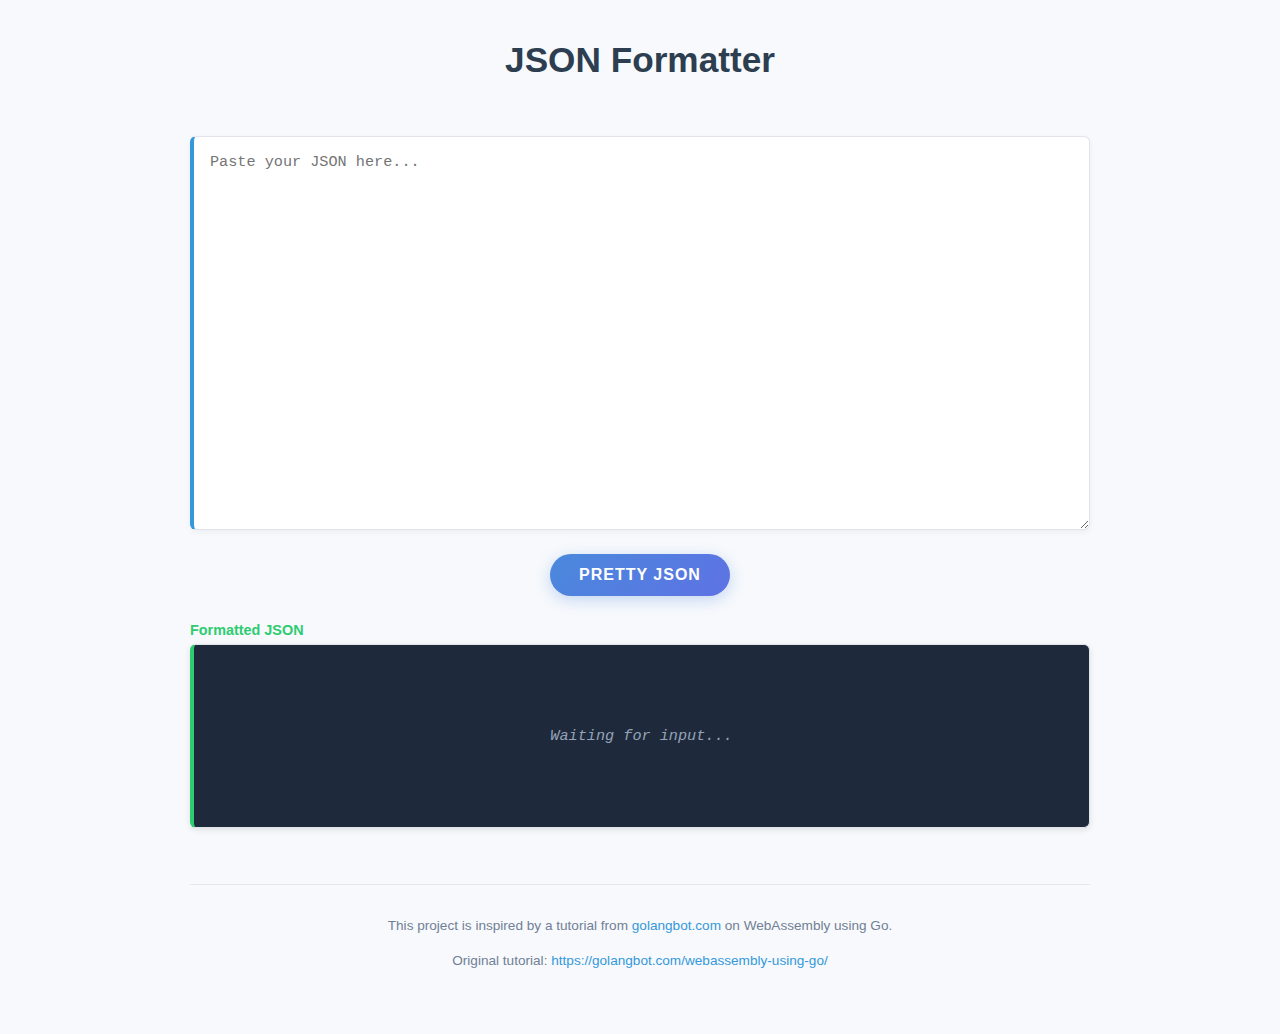
<file: assets/index.html>
<!doctype html>
<html>  
    <head>
        <meta charset="utf-8"/>
        <meta name="viewport" content="width=device-width, initial-scale=1.0">
        <title>JSON Formatter</title>
        <link rel="stylesheet" href="styles.css">
        <!-- Add Font Awesome for copy icon -->
        <link rel="stylesheet" href="https://cdnjs.cloudflare.com/ajax/libs/font-awesome/6.0.0-beta3/css/all.min.css">
    </head>
    <body>
         <textarea id="jsoninput" name="jsoninput" cols="80" rows="20" placeholder="Paste your JSON here..."></textarea>
         <div class="button-group">
             <input id="button" type="submit" name="button" value="Pretty JSON" onclick="formatJSON()"/>
         </div>
         <div class="output-container">
             <pre id="jsonoutput"></pre>
             <button id="copy-button" onclick="copyToClipboard()" title="Copy to clipboard">
                 <i class="fas fa-clipboard"></i> Copy
             </button>
         </div>
         
         <footer class="attribution">
             <p>This project is inspired by a tutorial from <a href="https://golangbot.com/webassembly-using-go/" target="_blank" rel="noopener">golangbot.com</a> on WebAssembly using Go.</p>
             <p>Original tutorial: <a href="https://golangbot.com/webassembly-using-go/" target="_blank" rel="noopener">https://golangbot.com/webassembly-using-go/</a></p>
         </footer>
    </body>
    <script>
        function formatJSON() {
            try {
                const input = document.getElementById('jsoninput').value;
                if (!input.trim()) {
                    document.getElementById('jsonoutput').innerHTML = '<span class="empty-message">Waiting for input...</span>';
                    document.getElementById('copy-button').style.display = 'none';
                    return;
                }
                
                // Parse and format the JSON
                const parsedJson = JSON.parse(input);
                const formattedJson = JSON.stringify(parsedJson, null, 4);
                
                // Store the raw formatted JSON for clipboard copy
                window.formattedJsonRaw = formattedJson;
                
                // Apply syntax highlighting
                const highlighted = syntaxHighlight(formattedJson);
                document.getElementById('jsonoutput').innerHTML = highlighted;
                
                // Show copy button when we have formatted content
                document.getElementById('copy-button').style.display = 'block';
            } catch (error) {
                document.getElementById('jsonoutput').innerHTML = `<span class="error-message">Error: ${error.message}</span>`;
                document.getElementById('copy-button').style.display = 'none';
            }
        }
        
        // Function to apply syntax highlighting
        function syntaxHighlight(json) {
            json = json.replace(/&/g, '&amp;').replace(/</g, '&lt;').replace(/>/g, '&gt;');
            return json.replace(/("(\\u[a-zA-Z0-9]{4}|\\[^u]|[^\\"])*"(\s*:)?|\b(true|false|null)\b|-?\d+(?:\.\d*)?(?:[eE][+\-]?\d+)?)/g, function (match) {
                let cls = 'number';
                if (/^"/.test(match)) {
                    if (/:$/.test(match)) {
                        cls = 'key';
                    } else {
                        cls = 'string';
                    }
                } else if (/true|false/.test(match)) {
                    cls = 'boolean';
                } else if (/null/.test(match)) {
                    cls = 'null';
                }
                return '<span class="' + cls + '">' + match + '</span>';
            });
        }
        
        // Function to copy the formatted JSON to clipboard
        function copyToClipboard() {
            if (window.formattedJsonRaw) {
                navigator.clipboard.writeText(window.formattedJsonRaw)
                    .then(() => {
                        // Show copy success indicator
                        const copyButton = document.getElementById('copy-button');
                        const originalText = copyButton.innerHTML;
                        
                        copyButton.innerHTML = '<i class="fas fa-check-circle"></i> Copied!';
                        copyButton.classList.add('copied');
                        
                        // Reset button after 2 seconds
                        setTimeout(() => {
                            copyButton.innerHTML = originalText;
                            copyButton.classList.remove('copied');
                        }, 2000);
                    })
                    .catch(err => {
                        console.error('Failed to copy text: ', err);
                    });
            }
        }
        
        // Initialize with empty state message
        document.addEventListener('DOMContentLoaded', function() {
            document.getElementById('jsonoutput').innerHTML = '<span class="empty-message">Waiting for input...</span>';
            document.getElementById('copy-button').style.display = 'none';
        });
     </script>
</html>
</file>
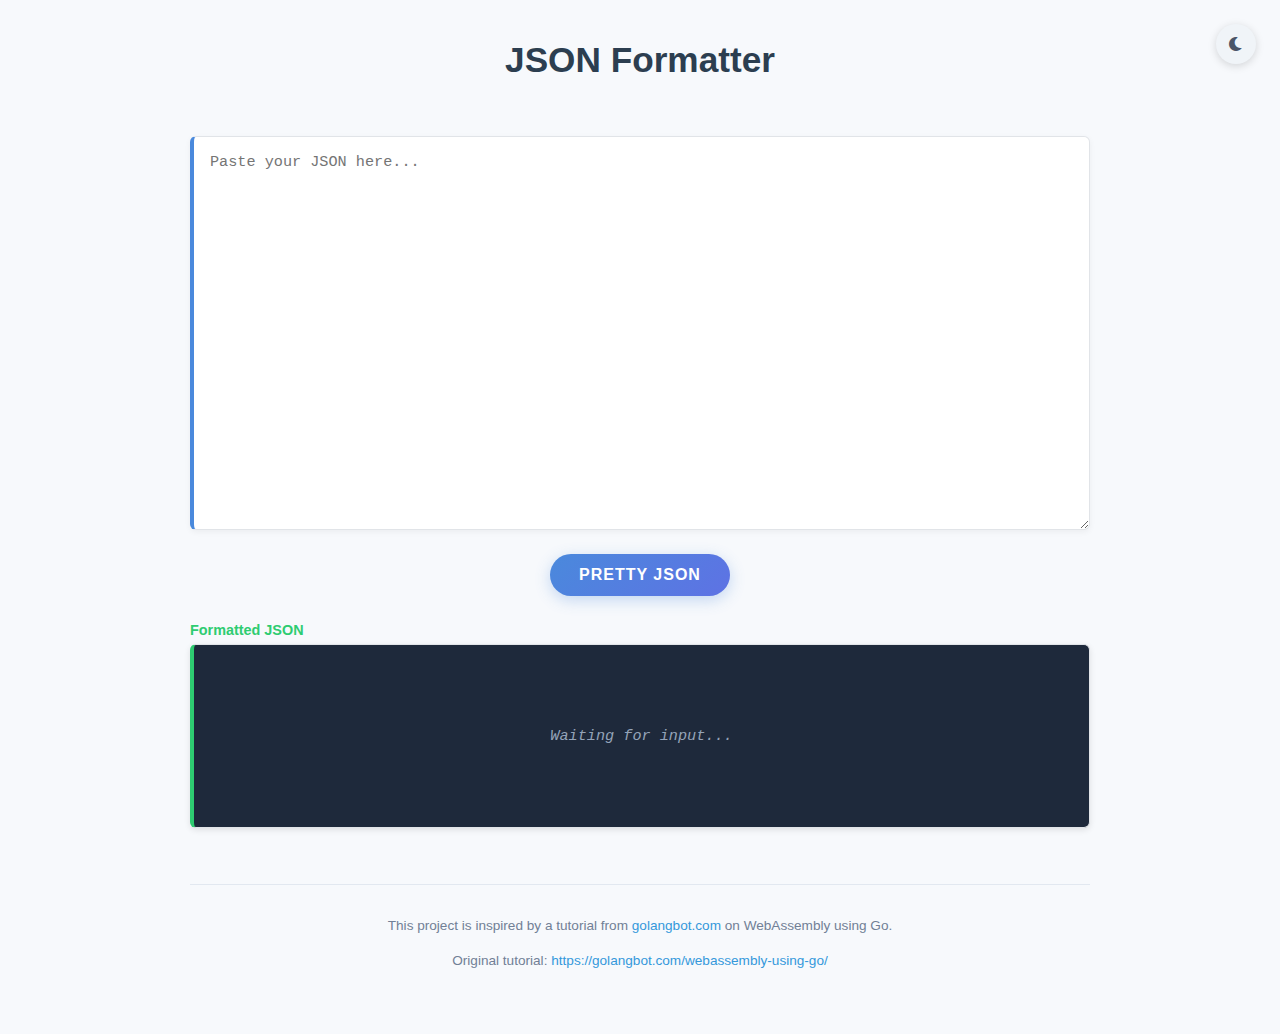
<file: cmd/server/assets/index.html>
<!doctype html>
<html class="light-theme">
<head>
    <meta charset="utf-8"/>
    <meta name="viewport" content="width=device-width, initial-scale=1.0">
    <title>JSON Formatter</title>
    <link rel="stylesheet" href="styles.css">
    <!-- Add Font Awesome for icons -->
    <link rel="stylesheet" href="https://cdnjs.cloudflare.com/ajax/libs/font-awesome/6.0.0-beta3/css/all.min.css">
    <script src="wasm_exec.js"></script>
    <script defer src="https://cloud.umami.is/script.js" data-website-id="a4f6a9f4-2eb3-4260-9aea-453f21903815"></script>
    <script>
        const go = new Go();
        WebAssembly.instantiateStreaming(fetch("json.wasm"), go.importObject).then((result) => {
            go.run(result.instance);
        });
    </script>
</head>
<body>
<div class="theme-toggle-container">
    <button id="theme-toggle" title="Toggle theme">
        <i class="fas fa-moon"></i>
    </button>
</div>

<textarea id="jsoninput" name="jsoninput" cols="80" rows="20" placeholder="Paste your JSON here..."></textarea>
<div class="button-group">
    <input id="button" type="submit" name="button" value="Pretty JSON" onclick="doJsonFormat()"/>
</div>
<div class="output-container">
    <pre id="jsonoutput"></pre>
    <button id="copy-button" onclick="copyToClipboard()" title="Copy to clipboard">
        <i class="fas fa-clipboard"></i> Copy
    </button>
</div>

<footer class="attribution">
    <p>This project is inspired by a tutorial from <a href="https://golangbot.com/webassembly-using-go/" target="_blank" rel="noopener">golangbot.com</a> on WebAssembly using Go.</p>
    <p>Original tutorial: <a href="https://golangbot.com/webassembly-using-go/" target="_blank" rel="noopener">https://golangbot.com/webassembly-using-go/</a></p>
</footer>
</body>
<script>
    function doJsonFormat() {
        try {
            const input = document.getElementById('jsoninput').value;
            if (!input.trim()) {
                document.getElementById('jsonoutput').innerHTML = '<span class="empty-message">Waiting for input...</span>';
                document.getElementById('copy-button').style.display = 'none';
                return;
            }
            
            console.time("formatter_js")

            // Parse and format the JSON
            const parsedJson = JSON.parse(input);
            const formatter_go= JSON.stringify(parsedJson, null, 4);
            console.timeEnd("formatter_js")
{{/*  
            console.time("formatter_go")
            const formatter_go = formatJSON(input);
            
            console.timeEnd("formatter_go")  */}}
            // Store the raw formatted JSON for clipboard copy
            window.formattedJsonRaw = formatter_go;

            // Apply syntax highlighting
            const highlighted = syntaxHighlight(formatter_go);
            document.getElementById('jsonoutput').innerHTML = highlighted;

            // Show copy button when we have formatted content
            document.getElementById('copy-button').style.display = 'block';
        } catch (error) {
            document.getElementById('jsonoutput').innerHTML = `<span class="error-message">Error: ${error.message}</span>`;
            document.getElementById('copy-button').style.display = 'none';
        }
    }

    // Function to apply syntax highlighting
    function syntaxHighlight(json) {
        json = json.replace(/&/g, '&amp;').replace(/</g, '&lt;').replace(/>/g, '&gt;');
        return json.replace(/("(\\u[a-zA-Z0-9]{4}|\\[^u]|[^\\"])*"(\s*:)?|\b(true|false|null)\b|-?\d+(?:\.\d*)?(?:[eE][+\-]?\d+)?)/g, function (match) {
            let cls = 'number';
            if (/^"/.test(match)) {
                if (/:$/.test(match)) {
                    cls = 'key';
                } else {
                    cls = 'string';
                }
            } else if (/true|false/.test(match)) {
                cls = 'boolean';
            } else if (/null/.test(match)) {
                cls = 'null';
            }
            return '<span class="' + cls + '">' + match + '</span>';
        });
    }

    // Function to copy the formatted JSON to clipboard
    function copyToClipboard() {
        if (window.formattedJsonRaw) {
            navigator.clipboard.writeText(window.formattedJsonRaw)
                .then(() => {
                    // Show copy success indicator
                    const copyButton = document.getElementById('copy-button');
                    const originalText = copyButton.innerHTML;

                    copyButton.innerHTML = '<i class="fas fa-check-circle"></i> Copied!';
                    copyButton.classList.add('copied');

                    // Reset button after 2 seconds
                    setTimeout(() => {
                        copyButton.innerHTML = originalText;
                        copyButton.classList.remove('copied');
                    }, 2000);
                })
                .catch(err => {
                    console.error('Failed to copy text: ', err);
                });
        }
    }

    // Toggle theme function
    function toggleTheme() {
        const html = document.documentElement;
        const themeToggleIcon = document.querySelector('#theme-toggle i');

        if (html.classList.contains('light-theme')) {
            html.classList.remove('light-theme');
            html.classList.add('dark-theme');
            themeToggleIcon.classList.remove('fa-moon');
            themeToggleIcon.classList.add('fa-sun');
            localStorage.setItem('theme', 'dark');
        } else {
            html.classList.remove('dark-theme');
            html.classList.add('light-theme');
            themeToggleIcon.classList.remove('fa-sun');
            themeToggleIcon.classList.add('fa-moon');
            localStorage.setItem('theme', 'light');
        }
    }

    // Initialize theme and UI
    document.addEventListener('DOMContentLoaded', function() {
        // Set up theme based on local storage or default to light
        const savedTheme = localStorage.getItem('theme');
        const html = document.documentElement;
        const themeToggleIcon = document.querySelector('#theme-toggle i');

        if (savedTheme === 'dark') {
            html.classList.remove('light-theme');
            html.classList.add('dark-theme');
            themeToggleIcon.classList.remove('fa-moon');
            themeToggleIcon.classList.add('fa-sun');
        }

        // Add theme toggle event listener
        document.getElementById('theme-toggle').addEventListener('click', toggleTheme);

        // Initialize JSON output state
        document.getElementById('jsonoutput').innerHTML = '<span class="empty-message">Waiting for input...</span>';
        document.getElementById('copy-button').style.display = 'none';
    });
</script>
</html>
</file>
<file: assets/styles.css>
/* Modern CSS Reset */
*, *::before, *::after {
  box-sizing: border-box;
}

/* Global Styles */
body {
  font-family: 'Segoe UI', Roboto, Oxygen, Ubuntu, Cantarell, 'Open Sans', 'Helvetica Neue', sans-serif;
  line-height: 1.6;
  margin: 0;
  padding: 2rem;
  background-color: #f7f9fc;
  color: #333;
  min-height: 100vh;
  display: flex;
  flex-direction: column;
  align-items: center;
  justify-content: center;
  gap: 1.5rem;
}

/* Title styling */
body::before {
  content: "JSON Formatter";
  font-size: 2.2rem;
  font-weight: 700;
  color: #2c3e50;
  margin-bottom: 1.5rem;
  text-align: center;
}

/* Textarea Styling */
textarea {
  width: 100%;
  max-width: 900px;
  padding: 1rem;
  border: 1px solid #e1e4e8;
  border-radius: 6px;
  background-color: #fff;
  font-family: 'Consolas', 'Monaco', 'Andale Mono', monospace;
  font-size: 0.95rem;
  transition: border-color 0.2s, box-shadow 0.2s;
  resize: vertical;
  box-shadow: 0 2px 6px rgba(0, 0, 0, 0.05);
}

textarea:focus {
  outline: none;
  border-color: #4a89dc;
  box-shadow: 0 0 0 3px rgba(74, 137, 220, 0.25);
}

/* Input Textarea Specific Styling */
#jsoninput {
  border-left: 4px solid #3498db;
  position: relative;
}

#jsoninput::after {
  content: "Input JSON";
  position: absolute;
  top: -25px;
  left: 0;
  font-size: 0.9rem;
  font-weight: 600;
  color: #3498db;
}

/* Output Container Styling */
.output-container {
  width: 100%;
  max-width: 900px;
  position: relative;
}

/* Output JSON Container Styling */
#jsonoutput {
  width: 100%;
  padding: 1rem;
  border: 1px solid #e1e4e8;
  border-left: 4px solid #2ecc71;
  border-radius: 6px;
  background-color: #1e293b; /* Dark background for better syntax highlighting */
  font-family: 'Consolas', 'Monaco', 'Andale Mono', monospace;
  font-size: 0.95rem;
  overflow-x: auto;
  position: relative;
  color: #e2e8f0; /* Light text color for dark background */
  box-shadow: 0 2px 6px rgba(0, 0, 0, 0.1);
  margin: 0;
  line-height: 1.5;
  min-height: 150px;
}

.output-container::before {
  content: "Formatted JSON";
  position: absolute;
  top: -25px;
  left: 0;
  font-size: 0.9rem;
  font-weight: 600;
  color: #2ecc71;
}

/* Copy button styling */
#copy-button {
  position: absolute;
  top: 10px;
  right: 10px;
  background-color: #2d3748;
  color: #a0aec0;
  border: none;
  border-radius: 50px;
  padding: 0.6rem 1rem;
  font-size: 0.85rem;
  font-weight: 500;
  cursor: pointer;
  transition: all 0.3s ease;
  display: flex;
  align-items: center;
  gap: 0.5rem;
  z-index: 10;
  box-shadow: 0 2px 8px rgba(0, 0, 0, 0.25);
  backdrop-filter: blur(4px);
}

#copy-button i {
  font-size: 0.9rem;
  transition: transform 0.2s ease;
}

#copy-button:hover {
  background-color: #4a5568;
  color: #e2e8f0;
  transform: translateY(-2px);
  box-shadow: 0 4px 12px rgba(0, 0, 0, 0.35);
}

#copy-button:hover i {
  transform: scale(1.1);
}

#copy-button:active {
  transform: translateY(1px);
  box-shadow: 0 2px 4px rgba(0, 0, 0, 0.2);
}

#copy-button.copied {
  background-color: #2c7a7b;
  color: #e6fffa;
  animation: pulse 1.5s ease-in-out;
}

@keyframes pulse {
  0% {
    box-shadow: 0 0 0 0 rgba(44, 122, 123, 0.7);
  }
  70% {
    box-shadow: 0 0 0 10px rgba(44, 122, 123, 0);
  }
  100% {
    box-shadow: 0 0 0 0 rgba(44, 122, 123, 0);
  }
}

/* Button Styling */
#button {
  padding: 0.75rem 1.8rem;
  font-size: 1rem;
  font-weight: 600;
  background-color: #4a89dc;
  background-image: linear-gradient(135deg, #4a89dc 0%, #5e72e4 100%);
  color: #fff;
  border: none;
  border-radius: 50px;
  cursor: pointer;
  transition: all 0.3s ease;
  text-transform: uppercase;
  letter-spacing: 1px;
  box-shadow: 0 4px 15px rgba(74, 137, 220, 0.3);
  position: relative;
  overflow: hidden;
}

#button::before {
  content: "";
  position: absolute;
  top: 0;
  left: 0;
  width: 100%;
  height: 100%;
  background: linear-gradient(45deg, transparent 0%, rgba(255, 255, 255, 0.15) 50%, transparent 100%);
  transform: translateX(-100%);
  transition: transform 0.6s ease;
}

#button:hover {
  background-image: linear-gradient(135deg, #5e72e4 0%, #4a89dc 100%);
  transform: translateY(-3px);
  box-shadow: 0 6px 20px rgba(74, 137, 220, 0.5);
}

#button:hover::before {
  transform: translateX(100%);
}

#button:active {
  transform: translateY(1px);
  box-shadow: 0 2px 10px rgba(74, 137, 220, 0.4);
}

/* Syntax Highlighting Styles */
#jsonoutput .string {
  color: #a5d6ff; /* Light blue for strings */
}

#jsonoutput .number {
  color: #f97583; /* Pinkish for numbers */
}

#jsonoutput .boolean {
  color: #ffab70; /* Orange for booleans */
}

#jsonoutput .null {
  color: #cdcdcd; /* Gray for null values */
}

#jsonoutput .key {
  color: #7ee787; /* Green for keys */
  font-weight: 600;
}

/* Status messages */
#jsonoutput .empty-message {
  color: #94a3b8;
  font-style: italic;
  display: flex;
  align-items: center;
  justify-content: center;
  height: 100%;
  min-height: 150px;
}

#jsonoutput .error-message {
  color: #f56565;
  font-weight: bold;
}

/* Add some spacing between JSON elements for better readability */
#jsonoutput span {
  line-height: 1.5;
}

/* Button group styling */
.button-group {
  display: flex;
  justify-content: center;
  margin-bottom: 1.5rem;
  width: 100%;
  max-width: 900px;
}

/* Attribution footer styling */
.attribution {
  margin-top: 2rem;
  text-align: center;
  font-size: 0.85rem;
  color: #718096;
  width: 100%;
  max-width: 900px;
  padding: 1rem;
  border-top: 1px solid #e2e8f0;
}

.attribution a {
  color: #3498db;
  text-decoration: none;
  transition: color 0.2s;
}

.attribution a:hover {
  color: #2980b9;
  text-decoration: underline;
}

/* Responsive design */
@media (max-width: 768px) {
  body {
    padding: 1rem;
  }
  
  body::before {
    font-size: 1.8rem;
    margin-bottom: 1rem;
  }
  
  textarea, #jsonoutput {
    padding: 0.75rem;
    font-size: 0.9rem;
  }
  
  #button {
    padding: 0.6rem 1.2rem;
    font-size: 0.9rem;
  }
  
  #copy-button {
    font-size: 0.8rem;
    padding: 0.4rem 0.6rem;
  }
}
</file>
<file: cmd/server/assets/styles.css>
/* Modern CSS Reset */
*, *::before, *::after {
  box-sizing: border-box;
}

/* Theme Variables */
.light-theme {
  --bg-color: #f7f9fc;
  --text-color: #333;
  --title-color: #2c3e50;
  --input-bg: #fff;
  --input-border: #e1e4e8;
  --input-focus-border: #4a89dc;
  --button-bg: linear-gradient(135deg, #4a89dc 0%, #5e72e4 100%);
  --button-hover-bg: linear-gradient(135deg, #5e72e4 0%, #4a89dc 100%);
  --button-text: #fff;
  --output-bg: #1e293b;
  --output-text: #e2e8f0;
  --copy-button-bg: #2d3748;
  --copy-button-color: #a0aec0;
  --copy-button-hover-bg: #4a5568;
  --copy-button-hover-color: #e2e8f0;
  --copy-button-copied-bg: #2c7a7b;
  --footer-text: #718096;
  --footer-border: #e2e8f0;
  --link-color: #3498db;
  --link-hover: #2980b9;
  --json-string: #a5d6ff;
  --json-number: #f97583;
  --json-boolean: #ffab70;
  --json-null: #cdcdcd;
  --json-key: #7ee787;
  --empty-message: #94a3b8;
  --error-message: #f56565;
  --toggle-button-bg: #f0f4f8;
  --toggle-button-color: #4a5568;
}

.dark-theme {
  --bg-color: #1a202c;
  --text-color: #e2e8f0;
  --title-color: #90cdf4;
  --input-bg: #2d3748;
  --input-border: #4a5568;
  --input-focus-border: #63b3ed;
  --button-bg: linear-gradient(135deg, #3182ce 0%, #4c51bf 100%);
  --button-hover-bg: linear-gradient(135deg, #4c51bf 0%, #3182ce 100%);
  --button-text: #fff;
  --output-bg: #2d3748;
  --output-text: #e2e8f0;
  --copy-button-bg: #1a202c;
  --copy-button-color: #a0aec0;
  --copy-button-hover-bg: #2d3748;
  --copy-button-hover-color: #e2e8f0;
  --copy-button-copied-bg: #2c7a7b;
  --footer-text: #a0aec0;
  --footer-border: #4a5568;
  --link-color: #63b3ed;
  --link-hover: #90cdf4;
  --json-string: #9cdbff;
  --json-number: #ff8a85;
  --json-boolean: #ffc078;
  --json-null: #a0aec0;
  --json-key: #9ae6a0;
  --empty-message: #718096;
  --error-message: #fc8181;
  --toggle-button-bg: #2d3748;
  --toggle-button-color: #a0aec0;
}

/* Global Styles */
body {
  font-family: 'Segoe UI', Roboto, Oxygen, Ubuntu, Cantarell, 'Open Sans', 'Helvetica Neue', sans-serif;
  line-height: 1.6;
  margin: 0;
  padding: 2rem;
  background-color: var(--bg-color);
  color: var(--text-color);
  min-height: 100vh;
  display: flex;
  flex-direction: column;
  align-items: center;
  justify-content: center;
  gap: 1.5rem;
  transition: background-color 0.3s ease, color 0.3s ease;
}

/* Title styling */
body::before {
  content: "JSON Formatter";
  font-size: 2.2rem;
  font-weight: 700;
  color: var(--title-color);
  margin-bottom: 1.5rem;
  text-align: center;
  transition: color 0.3s ease;
}

/* Theme Toggle Container */
.theme-toggle-container {
  position: absolute;
  top: 1.5rem;
  right: 1.5rem;
  z-index: 100;
}

/* Theme Toggle Button */
#theme-toggle {
  background-color: var(--toggle-button-bg);
  color: var(--toggle-button-color);
  border: none;
  border-radius: 50%;
  width: 40px;
  height: 40px;
  display: flex;
  align-items: center;
  justify-content: center;
  cursor: pointer;
  font-size: 1rem;
  box-shadow: 0 2px 8px rgba(0, 0, 0, 0.15);
  transition: all 0.3s ease;
}

#theme-toggle:hover {
  transform: translateY(-2px);
  box-shadow: 0 4px 12px rgba(0, 0, 0, 0.2);
}

#theme-toggle:active {
  transform: translateY(1px);
}

/* Textarea Styling */
textarea {
  width: 100%;
  max-width: 900px;
  padding: 1rem;
  border: 1px solid var(--input-border);
  border-radius: 6px;
  background-color: var(--input-bg);
  color: var(--text-color);
  font-family: 'Consolas', 'Monaco', 'Andale Mono', monospace;
  font-size: 0.95rem;
  transition: border-color 0.2s, box-shadow 0.2s, background-color 0.3s, color 0.3s;
  resize: vertical;
  box-shadow: 0 2px 6px rgba(0, 0, 0, 0.05);
}

textarea:focus {
  outline: none;
  border-color: var(--input-focus-border);
  box-shadow: 0 0 0 3px rgba(74, 137, 220, 0.25);
}

/* Input Textarea Specific Styling */
#jsoninput {
  border-left: 4px solid var(--input-focus-border);
  position: relative;
}

#jsoninput::after {
  content: "Input JSON";
  position: absolute;
  top: -25px;
  left: 0;
  font-size: 0.9rem;
  font-weight: 600;
  color: var(--input-focus-border);
  transition: color 0.3s;
}

/* Output Container Styling */
.output-container {
  width: 100%;
  max-width: 900px;
  position: relative;
}

/* Output JSON Container Styling */
#jsonoutput {
  width: 100%;
  padding: 1rem;
  border: 1px solid var(--input-border);
  border-left: 4px solid #2ecc71;
  border-radius: 6px;
  background-color: var(--output-bg);
  font-family: 'Consolas', 'Monaco', 'Andale Mono', monospace;
  font-size: 0.95rem;
  overflow-x: auto;
  position: relative;
  color: var(--output-text);
  box-shadow: 0 2px 6px rgba(0, 0, 0, 0.1);
  margin: 0;
  line-height: 1.5;
  min-height: 150px;
  transition: background-color 0.3s, color 0.3s, border-color 0.3s;
}

.output-container::before {
  content: "Formatted JSON";
  position: absolute;
  top: -25px;
  left: 0;
  font-size: 0.9rem;
  font-weight: 600;
  color: #2ecc71;
  transition: color 0.3s;
}

/* Copy button styling */
#copy-button {
  position: absolute;
  top: 10px;
  right: 10px;
  background-color: var(--copy-button-bg);
  color: var(--copy-button-color);
  border: none;
  border-radius: 50px;
  padding: 0.6rem 1rem;
  font-size: 0.85rem;
  font-weight: 500;
  cursor: pointer;
  transition: all 0.3s ease;
  display: flex;
  align-items: center;
  gap: 0.5rem;
  z-index: 10;
  box-shadow: 0 2px 8px rgba(0, 0, 0, 0.25);
  backdrop-filter: blur(4px);
}

#copy-button i {
  font-size: 0.9rem;
  transition: transform 0.2s ease;
}

#copy-button:hover {
  background-color: var(--copy-button-hover-bg);
  color: var(--copy-button-hover-color);
  transform: translateY(-2px);
  box-shadow: 0 4px 12px rgba(0, 0, 0, 0.35);
}

#copy-button:hover i {
  transform: scale(1.1);
}

#copy-button:active {
  transform: translateY(1px);
  box-shadow: 0 2px 4px rgba(0, 0, 0, 0.2);
}

#copy-button.copied {
  background-color: var(--copy-button-copied-bg);
  color: #e6fffa;
  animation: pulse 1.5s ease-in-out;
}

@keyframes pulse {
  0% {
    box-shadow: 0 0 0 0 rgba(44, 122, 123, 0.7);
  }
  70% {
    box-shadow: 0 0 0 10px rgba(44, 122, 123, 0);
  }
  100% {
    box-shadow: 0 0 0 0 rgba(44, 122, 123, 0);
  }
}

/* Button Styling */
#button {
  padding: 0.75rem 1.8rem;
  font-size: 1rem;
  font-weight: 600;
  background-color: #4a89dc;
  background-image: var(--button-bg);
  color: var(--button-text);
  border: none;
  border-radius: 50px;
  cursor: pointer;
  transition: all 0.3s ease;
  text-transform: uppercase;
  letter-spacing: 1px;
  box-shadow: 0 4px 15px rgba(74, 137, 220, 0.3);
  position: relative;
  overflow: hidden;
}

#button::before {
  content: "";
  position: absolute;
  top: 0;
  left: 0;
  width: 100%;
  height: 100%;
  background: linear-gradient(45deg, transparent 0%, rgba(255, 255, 255, 0.15) 50%, transparent 100%);
  transform: translateX(-100%);
  transition: transform 0.6s ease;
}

#button:hover {
  background-image: var(--button-hover-bg);
  transform: translateY(-3px);
  box-shadow: 0 6px 20px rgba(74, 137, 220, 0.5);
}

#button:hover::before {
  transform: translateX(100%);
}

#button:active {
  transform: translateY(1px);
  box-shadow: 0 2px 10px rgba(74, 137, 220, 0.4);
}

/* Syntax Highlighting Styles */
#jsonoutput .string {
  color: var(--json-string);
}

#jsonoutput .number {
  color: var(--json-number);
}

#jsonoutput .boolean {
  color: var(--json-boolean);
}

#jsonoutput .null {
  color: var(--json-null);
}

#jsonoutput .key {
  color: var(--json-key);
  font-weight: 600;
}

/* Status messages */
#jsonoutput .empty-message {
  color: var(--empty-message);
  font-style: italic;
  display: flex;
  align-items: center;
  justify-content: center;
  height: 100%;
  min-height: 150px;
  transition: color 0.3s;
}

#jsonoutput .error-message {
  color: var(--error-message);
  font-weight: bold;
  transition: color 0.3s;
}

/* Add some spacing between JSON elements for better readability */
#jsonoutput span {
  line-height: 1.5;
  transition: color 0.3s;
}

/* Button group styling */
.button-group {
  display: flex;
  justify-content: center;
  margin-bottom: 1.5rem;
  width: 100%;
  max-width: 900px;
}

/* Attribution footer styling */
.attribution {
  margin-top: 2rem;
  text-align: center;
  font-size: 0.85rem;
  color: var(--footer-text);
  width: 100%;
  max-width: 900px;
  padding: 1rem;
  border-top: 1px solid var(--footer-border);
  transition: color 0.3s, border-color 0.3s;
}

.attribution a {
  color: var(--link-color);
  text-decoration: none;
  transition: color 0.2s;
}

.attribution a:hover {
  color: var(--link-hover);
  text-decoration: underline;
}

/* Responsive design */
@media (max-width: 768px) {
  body {
    padding: 1rem;
  }

  body::before {
    font-size: 1.8rem;
    margin-bottom: 1rem;
  }

  textarea, #jsonoutput {
    padding: 0.75rem;
    font-size: 0.9rem;
  }

  #button {
    padding: 0.6rem 1.2rem;
    font-size: 0.9rem;
  }

  #copy-button {
    font-size: 0.8rem;
    padding: 0.4rem 0.6rem;
  }
}
</file>
